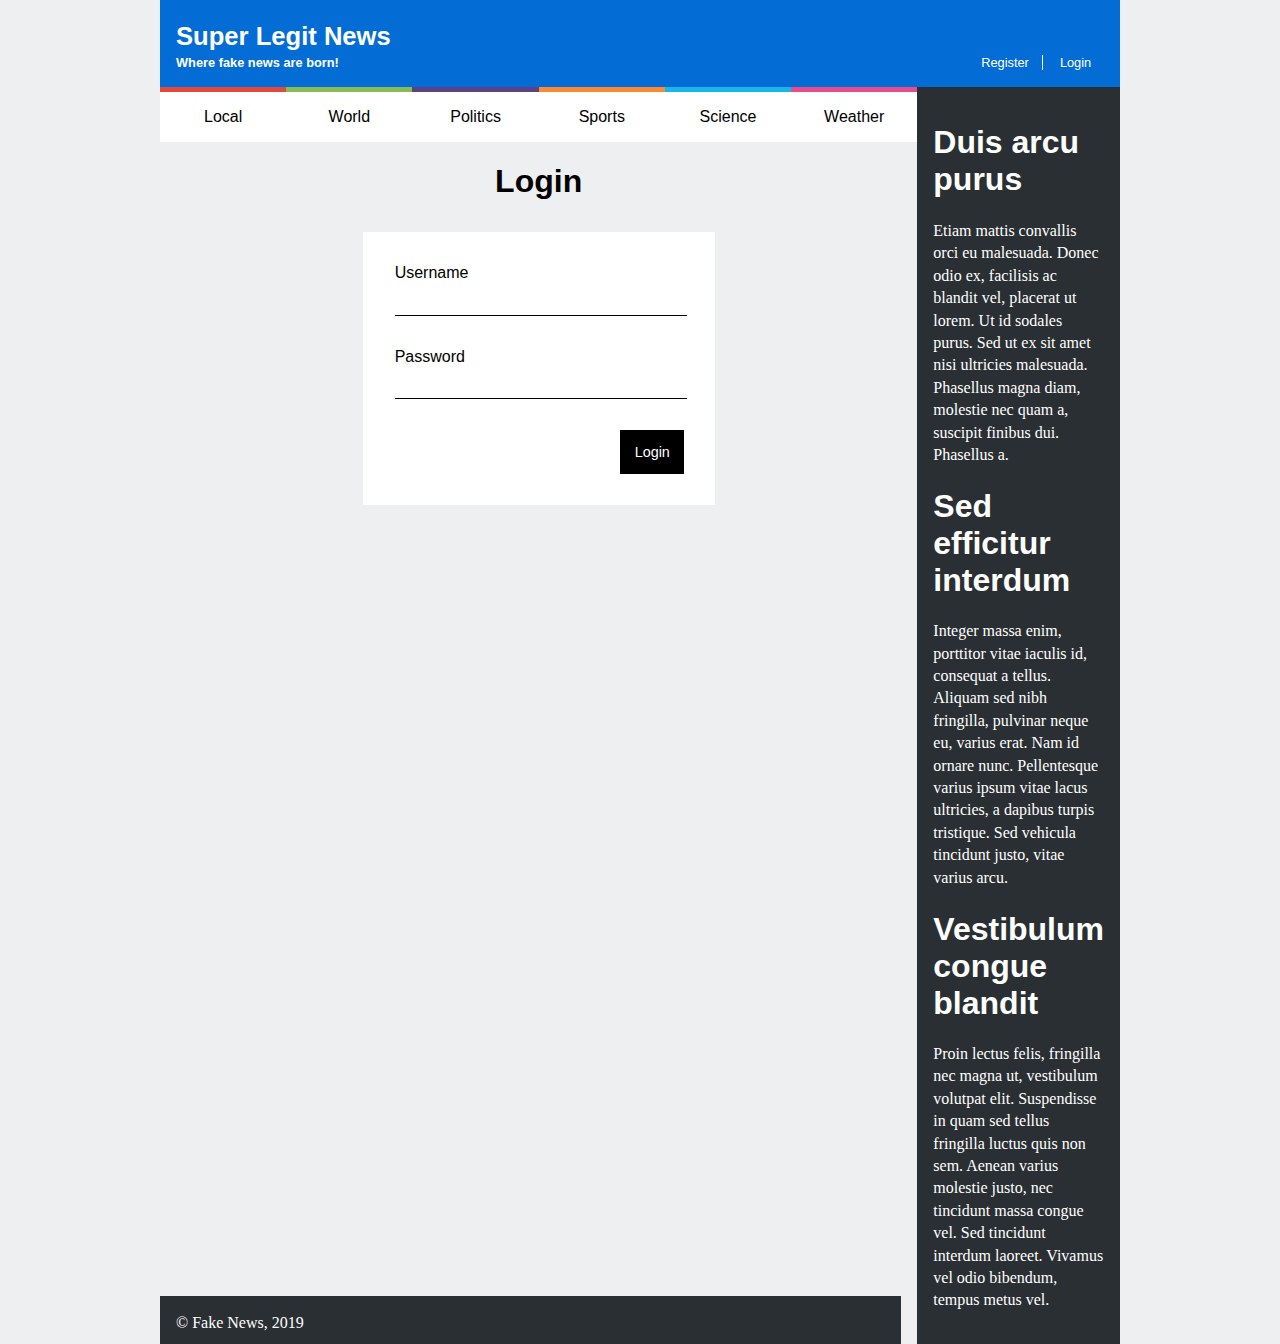
<file: login.html>
<!DOCTYPE html>
<html lang="en-US">

<head>
	<title>Super Legit News</title>
	<meta charset="UTF-8">
	<meta name="viewport" content="width=device-width, initial-scale=1.0">
	<link href="style.css" rel="stylesheet">
	<link href="layout.css" rel="stylesheet">
	<link href="responsive.css" rel="stylesheet">
	<link href="comments.css" rel="stylesheet">
	<link href="forms.css" rel="stylesheet">
</head>

<body>
	<header>
		<h1><a href="index.html">Super Legit News</a></h1>
		<h2><a href="index.html">Where fake news are born!</a></h2>
		<div id="signup">
			<a href="register.html">Register</a>
			<a href="login.html">Login</a>
		</div>
	</header>
	<nav id="menu">
		<!-- just for the hamburguer menu in responsive layout -->
		<input type="checkbox" id="hamburger">
		<label class="hamburger" for="hamburger"></label>

		<ul>
			<li><a href="index.html">Local</a></li>
			<li><a href="index.html">World</a></li>
			<li><a href="index.html">Politics</a></li>
			<li><a href="index.html">Sports</a></li>
			<li><a href="index.html">Science</a></li>
			<li><a href="index.html">Weather</a></li>
		</ul>
	</nav>
	<aside id="related">
		<article>
			<h1><a href="#">Duis arcu purus</a></h1>
			<p>Etiam mattis convallis orci eu malesuada. Donec odio ex, facilisis ac blandit vel, placerat ut lorem. Ut id sodales purus. Sed ut ex sit amet nisi ultricies malesuada. Phasellus magna diam, molestie nec quam a, suscipit finibus dui. Phasellus a.</p>
		</article>
		<article>
			<h1><a href="#">Sed efficitur interdum</a></h1>
			<p>Integer massa enim, porttitor vitae iaculis id, consequat a tellus. Aliquam sed nibh fringilla, pulvinar neque eu, varius erat. Nam id ornare nunc. Pellentesque varius ipsum vitae lacus ultricies, a dapibus turpis tristique. Sed vehicula tincidunt justo, vitae varius arcu.</p>
		</article>
		<article>
			<h1><a href="#">Vestibulum congue blandit</a></h1>
			<p>Proin lectus felis, fringilla nec magna ut, vestibulum volutpat elit. Suspendisse in quam sed tellus fringilla luctus quis non sem. Aenean varius molestie justo, nec tincidunt massa congue vel. Sed tincidunt interdum laoreet. Vivamus vel odio bibendum, tempus metus vel.</p>
		</article>
	</aside>
	<section id="login">
		<h1>Login</h1>
		<form>
			<label>
				Username
				<input type="text" name="username">
			</label>
			<label>
				Password
				<input type="password" name="password">
			</label>
			<input type="submit" value="Login">
		</form>
	</section>
	<footer>
		<p>&copy; Fake News, 2019</p>
	</footer>
</body>

</html>
</file>
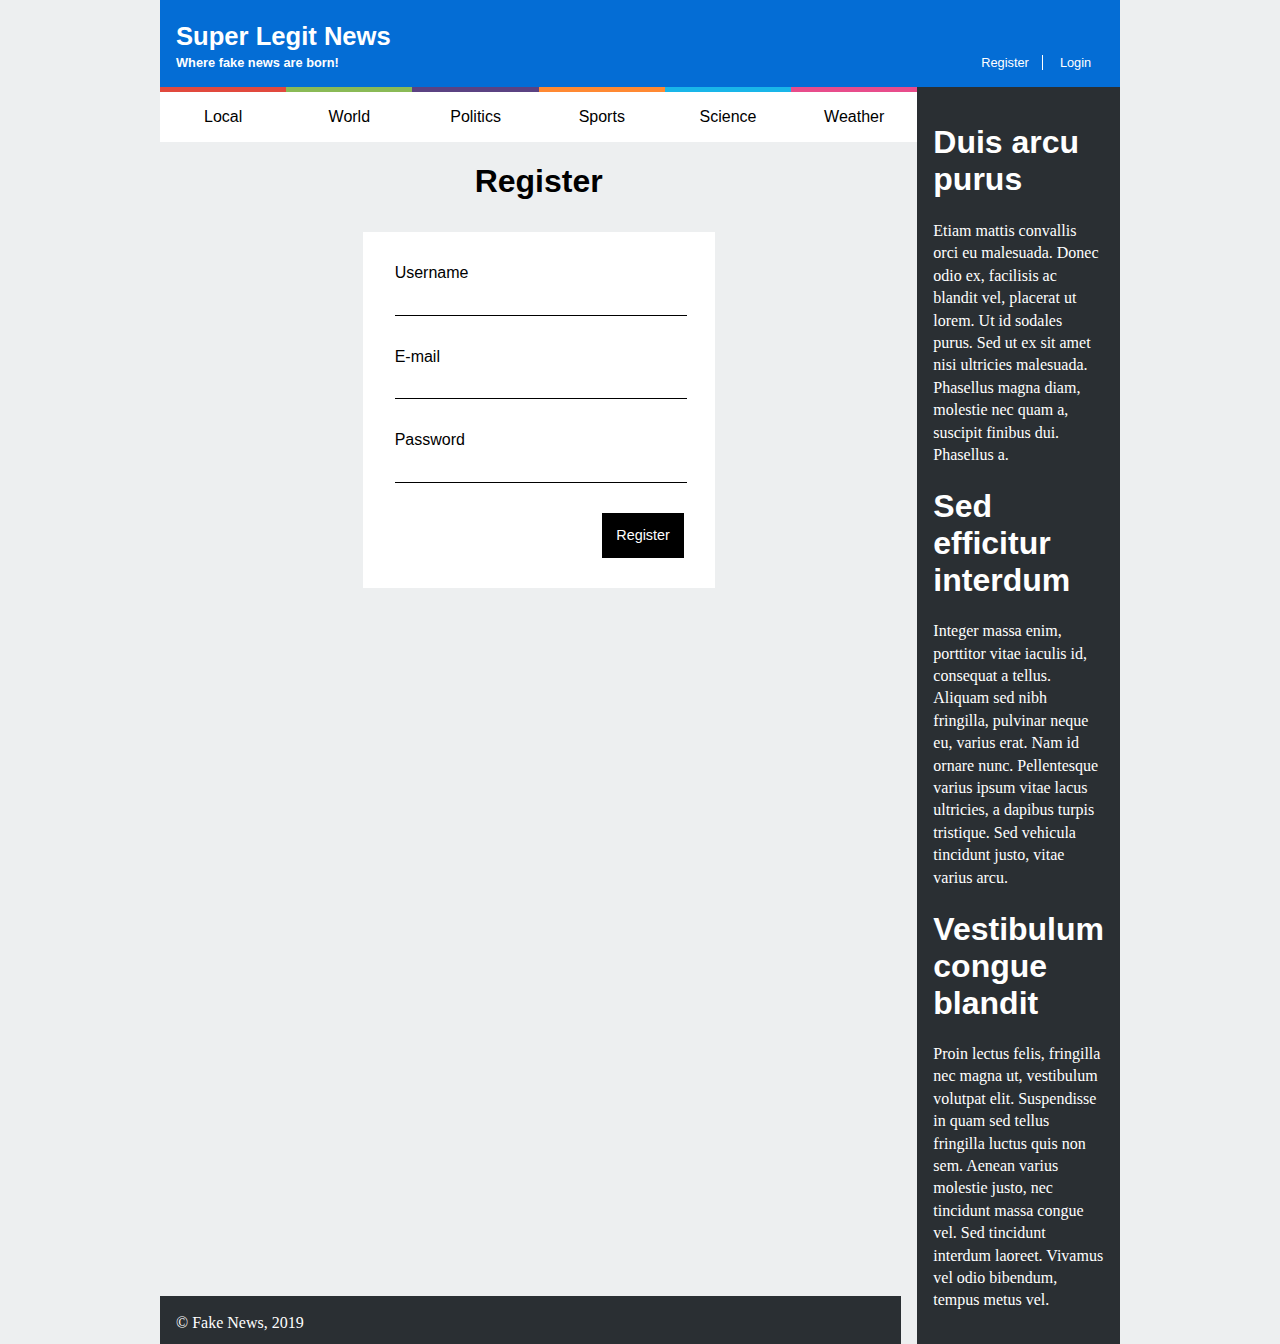
<file: register.html>
<!DOCTYPE html>
<html lang="en-US">

<head>
	<title>Super Legit News</title>
	<meta charset="UTF-8">
	<meta name="viewport" content="width=device-width, initial-scale=1.0">
	<link href="style.css" rel="stylesheet">
	<link href="layout.css" rel="stylesheet">
	<link href="responsive.css" rel="stylesheet">
	<link href="comments.css" rel="stylesheet">
	<link href="forms.css" rel="stylesheet">
</head>

<body>
	<header>
		<h1><a href="index.html">Super Legit News</a></h1>
		<h2><a href="index.html">Where fake news are born!</a></h2>
		<div id="signup">
			<a href="register.html">Register</a>
			<a href="login.html">Login</a>
		</div>
	</header>
	<nav id="menu">
		<!-- just for the hamburguer menu in responsive layout -->
		<input type="checkbox" id="hamburger">
		<label class="hamburger" for="hamburger"></label>

		<ul>
			<li><a href="index.html">Local</a></li>
			<li><a href="index.html">World</a></li>
			<li><a href="index.html">Politics</a></li>
			<li><a href="index.html">Sports</a></li>
			<li><a href="index.html">Science</a></li>
			<li><a href="index.html">Weather</a></li>
		</ul>
	</nav>
	<aside id="related">
		<article>
			<h1><a href="#">Duis arcu purus</a></h1>
			<p>Etiam mattis convallis orci eu malesuada. Donec odio ex, facilisis ac blandit vel, placerat ut lorem. Ut id sodales purus. Sed ut ex sit amet nisi ultricies malesuada. Phasellus magna diam, molestie nec quam a, suscipit finibus dui. Phasellus a.</p>
		</article>
		<article>
			<h1><a href="#">Sed efficitur interdum</a></h1>
			<p>Integer massa enim, porttitor vitae iaculis id, consequat a tellus. Aliquam sed nibh fringilla, pulvinar neque eu, varius erat. Nam id ornare nunc. Pellentesque varius ipsum vitae lacus ultricies, a dapibus turpis tristique. Sed vehicula tincidunt justo, vitae varius arcu.</p>
		</article>
		<article>
			<h1><a href="#">Vestibulum congue blandit</a></h1>
			<p>Proin lectus felis, fringilla nec magna ut, vestibulum volutpat elit. Suspendisse in quam sed tellus fringilla luctus quis non sem. Aenean varius molestie justo, nec tincidunt massa congue vel. Sed tincidunt interdum laoreet. Vivamus vel odio bibendum, tempus metus vel.</p>
		</article>
	</aside>
	<section id="register">
		<h1>Register</h1>
		<form>
			<label>
				Username
				<input type="text" name="username">
			</label>
			<label>
				E-mail
				<input type="email" name="email">
			</label>
			<label>
				Password
				<input type="password" name="password">
			</label>
			<input type="submit" value="Register">
		</form>
	</section>
	<footer>
		<p>&copy; Fake News, 2019</p>
	</footer>
</body>

</html>
</file>
<file: style.css>
/* header */

body > header {
  background-color: #046dd5;
  color: white;

  padding: 1em;
}

body > header h1, body > header h2{
  margin: 0;
}

body > header a {
  color: white;
  text-decoration: none;  
}

body > header #signup a:first-child {
  border-right: 1px solid white;
}

body > header #signup a {
  padding: 0 1em;
}

body > header #signup a:first-child {
  padding-left: 0;
}

/* navigation */

#menu ul {
  margin: 0;
  padding: 0;
}

#menu li {
  background-color: white;
  text-align: center;

  list-style-type: none;

  padding: 1em 0;
}

#menu li a{
  color: black;
  text-decoration: none;
}

#menu li:hover {
  background-color: #2a2f33;
}

#menu li:hover a{
  color: white;
}

#hamburger, .hamburger {
  display: none;
}

/* article */

#news header {
  max-width: 10em;
  padding: 1em;
  position: absolute;
}

#news header h1{
  margin: 0;

  text-shadow: .2em .2em .2em black;
}

#news header a{
  color: white;
  text-decoration: none;
}

#news img {
  width: 100%;
}

#news > article {
  background-color: white;

  margin: 1em 1em 1em 0;
}

#news > article > p{
  padding: 0 1em;
}

#news > article > p:first-of-type:first-letter{
  font-size: 2em;
}

#news footer {
  color: white;
  background-color: #f4655f;

  padding: 1em;
}

#news footer a{
  color: white;
  text-decoration: none;
  border-bottom: 1px solid white;
  padding-bottom: 2px;
}

#news footer .tags {
  margin-right: 1em;
}

#news footer .comments {
  margin-left: 1em;
}

#news footer .comments:after {
  content: ' comments';
}

#news footer .author:before{
  content: "By ";
}

/* related */

#related {
  background-color: #2a2f33;

  padding: 1em;
}

#related h1 a {
  color: white;
  text-decoration: none;
}

#related p {
  color: white;
}

/* footer */

body > footer {
  background-color: #2a2f33;
  color: white;

  padding: 1em;
  margin-right: 1em;

  height: 1em;
}

body > footer p {
  margin: 0;
}

/* fonts */ 

body {
  font-family: 'Verdana', sans-serif;
}

p {
  font-family: "Georgia", serif;
  line-height: 1.4em;
}

header h2 {
  font-size: 1em;
}

header a {
  font-size: 0.8em;
}

#news header {
  font-size: 1.5em;
}

#news footer {
  font-size: 0.8em;
}

/* section colors */

#menu li:nth-child(1) {
  border-top: 5px solid #e1493e;
}

#menu li:nth-child(2) {
  border-top: 5px solid #8aba56;
}

#menu li:nth-child(3) {
  border-top: 5px solid #5b4282;
}

#menu li:nth-child(4) {
  border-top: 5px solid #ff8932;
}

#menu li:nth-child(5) {
  border-top: 5px solid #19b6e9;
}

#menu li:nth-child(6) {
  border-top: 5px solid #e84c8b;
}
</file>
<file: layout.css>
/* main layout */

body {
  background-color: #edeff0;

  margin: 0 auto;
  width: 60em;

  display: grid;
  grid-template-columns: [start] 4fr [middle] 1fr [end];
  grid-template-rows: [start] auto [nav] auto [news] 1fr [footer] auto [end];
}

body > header {
  grid-column: start / end;
}

#menu {
  grid-column: start;
}

aside {
  grid-column: middle;
  grid-row: nav / end;
}

#news {
  grid-column: start;
}

body > footer {
  align-self: end;
}

/* header layout */

body > header {
  display: grid;
  grid-template-columns: 1fr auto;
  grid-template-rows: auto auto;
}

body > header h1 {
  grid-column: 1;
  grid-row: 1;
}

body > header h2 {
  grid-column: 1;
  grid-row: 2;
}

body > header #signup {
  grid-column: 2;
  grid-row: 2;
}

/* navigation layout */

#menu ul {
  display: flex;
  flex-direction: row;
}

#menu li {
  display: block;
  flex: 1;
}

/* article footer layout */

#news footer {
  display: flex;
}

#news footer .author {
  flex-grow: 1;
}
</file>
<file: responsive.css>
/* responsive */

@media (max-width: 60em) {
  body{ 
    width: 100%;
    grid-template-columns: [start] 4fr [end];
    grid-template-rows: [start] auto [nav] auto [news] auto [footer] auto [end];
  }

  #news article {
    margin: 0 0 1em;
  }

  #related {
    display: none;  
  }

  body > footer {
    margin: 0;  
  }
}

@media (max-width: 30em) {
  body > header {
    display: block;
  }

  body > header h1 {
    font-size: 1.5em;  
  } 

  body > header h2 {
    display: none;
  }

  #menu .hamburger {
    display: block;
    background-color: #2a2f33;
    color: white;
    padding: 1em;
  }

  #menu .hamburger:before {
    content:'\2630';
  }

  #menu ul {
    flex-direction: column;
    margin: 0;
    padding: 0;
    color: white;
  }

  #hamburger:checked + .hamburger + ul li{
    max-height: 1em;
    padding: 1em;
    opacity: 1;
  }

  #hamburger:checked + .hamburger:before {
    content:'\2715';
  }

  #menu li {
    max-height: 0;
    padding: 0 1em;
    background-color: #edeff0;
    text-align: left;
    opacity: 0;
    transition: all .3s ease-in-out;
  }
  
  #menu li:nth-child(1) {
    border-top: none;
    border-left: 5px solid #e1493e;
  }

  #menu li:nth-child(2) {
    border-top: none;
    border-left: 5px solid #8aba56;
  }

  #menu li:nth-child(3) {
    border-top: none;
    border-left: 5px solid #5b4282;
  }

  #menu li:nth-child(4) {
    border-top: none;
    border-left: 5px solid #ff8932;
  }

  #menu li:nth-child(5) {
    border-top: none;
    border-left: 5px solid #19b6e9;
  }

  #menu li:nth-child(6) {
    border-top: none;
    border-left: 5px solid #e84c8b;
  }

  #news .tags {
    display: none;  
  }

  #news header {
    color: black;
    max-width: 100%;
    font-size: 1em;
    padding: 1em;
    position: static;
  }

  #news header h1 {
    text-shadow: none;
  }

  #news header a{
    color: black;
  }
}
</file>
<file: comments.css>
#comments {
  margin: 1em;
}


#comments .user {
  font-style: italic;
}

#comments .user:after {
  font-style: normal;
  content: ' said:';
}

#comments .date {
  float: right;
}

#comments p {
  background-color: #edeff0;
  padding: 1em;
}

#comments p:before {
  content: '\201C';
  font-size: 3em;
  position: relative;
  top: 15px;
  color: #ccc;
}

#comments form {
  width: auto;
  margin: 0;
  background-color: #edeff0;
}

#comments input {
  background-color: #edeff0;
}

#comments textarea {
  display: block;
  width: 100%;
  height: 6em;
}

#comments input[type=submit] {
  width: auto;

  background-color: black;
  color: white;

  border: none;
  margin: 1em;
  padding: 1em;
  margin-left: auto;
}

#comments form h2 {
  font-size: 1em;
}
</file>
<file: forms.css>
form {
  background-color: white;
  color: black;
  margin: 2em auto;
  width: 20em;
  padding: 1em;
}

label {
  padding: 1em;
}

label, input {
  display: block;
}

input {
  border: none;
  background-color: white;
  color: black;
  border-bottom: 1px solid black;
  margin-top: 1em;
  width: 100%;
  font-size: 0.9em;
}

input[type=submit] {
  width: auto;

  background-color: black;
  color: white;

  border: none;
  margin: 1em;
  padding: 1em;
  margin-left: auto;
}

input:focus {
  outline: none;
  border-bottom: 1px solid #046dd5;
}

#register h1, #login h1 {
  text-align: center;
}

@media (max-width: 30em) {
  #register, #login {
    background-color: white;
  }
}
</file>
